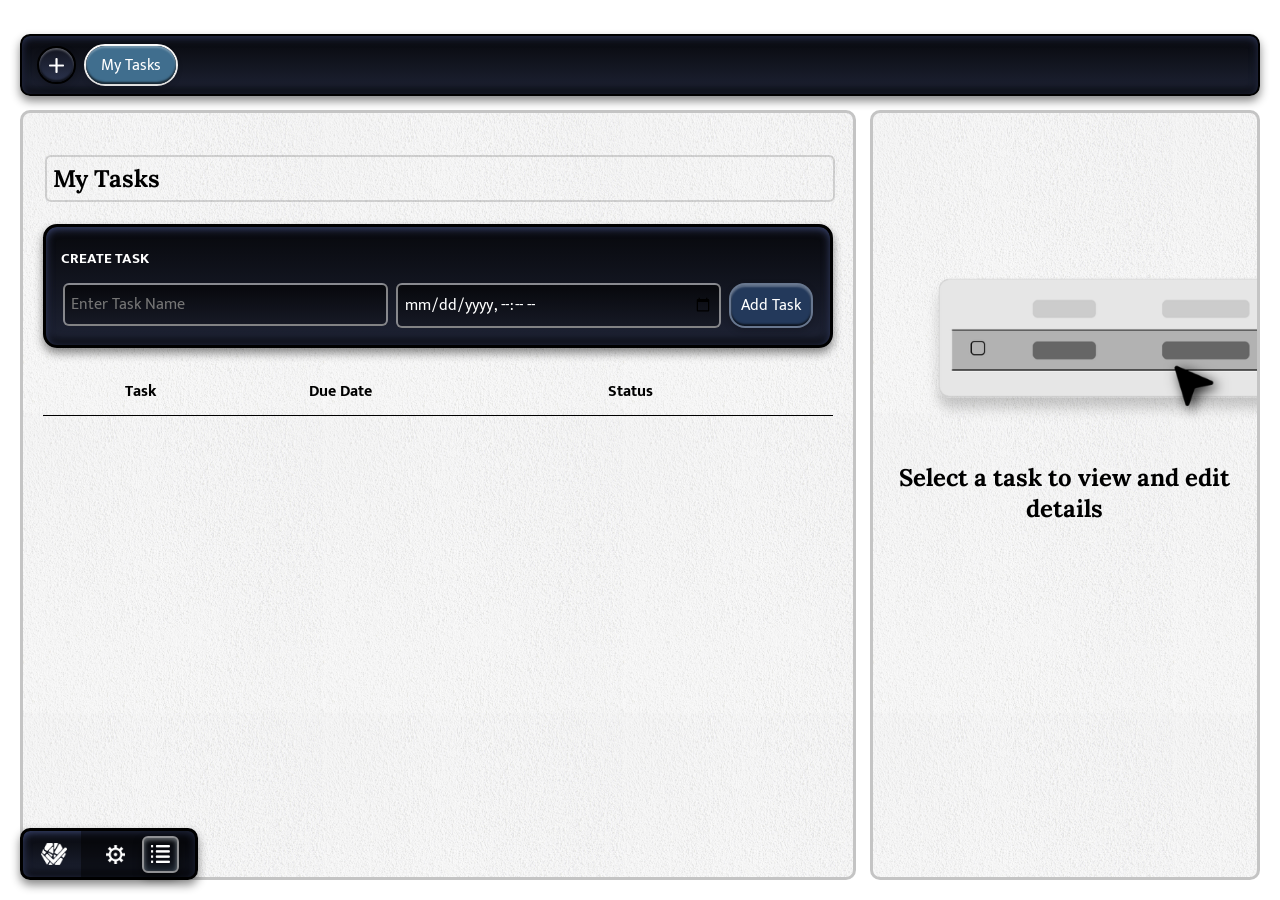
<file: index.html>
<!DOCTYPE html>
<html lang="en">
<head>
    <meta charset="UTF-8">
    <meta name="viewport" content="width=device-width, initial-scale=1.0">
    <title>To Do | Mosaic</title>
    <script src="Tabs.js" defer></script>
    <script src="ToDo.js" defer></script>
    <script src="Load.js" defer></script>
    <link rel="stylesheet" href="style.css">
</head>
<style>
        .visually-hidden {
            position: absolute;
            width: 1px;
            height: 1px;
            padding: 0;
            margin: -1px;
            overflow: hidden;
            clip: rect(0, 0, 0, 0);
            white-space: nowrap;
            border: 0;
        }
</style>

<!--Nav Bar-->
<nav class="topbar">
    
    <!--Logo-->
    <img src="assets/icon-04.png" width="30" height="30" alt="-">

    <!--Icons Panel-->
    <div class="menu-buttonSection">

    <!--Settings Button-->
    <a id="settings" class="menu-button" href="settings.html" aria-label="Settings">
        <img src="assets/Icon-01.png" width="35" height="35" alt="To-do">
    </a>

    <!--To Do Button-->
    <a id="todo" class="menu-button" aria-label="To-do list" aria-current="page">
        <img src="assets/Icon-02.png" width="35" height="35" alt="Settings">
    </a>

    </div>
</nav>

<body>

    <!--Wallpaper Layer-->
    <div id="wallpaper-layer"></div>
    <div class="mainArea">

        <main>

            <!--TEMPORARY - MESSAGE-->
            <p id="message" role="status" class="notification" aria-live="polite"></p>

            <!-- List Browser for Todo Tabs-->
             <div class="list-browser">
                
                <!--Add tab button-->
                <button id="add-list" type="button" aria-label="Add new list">
                    <img src="assets/icon-add.png" width="15" height="15" alt="+">
                </button>

                <!--List menu-->
                <nav id="todo-tabs" aria-label="Your To-do Lists"></nav>
             </div>




             <!--To do section-->
             <section class="texture">

                <!--Title-->
                <h1><input 
                    id="list-title" 
                    type="text" 
                    aria-label="List title" 
                    maxlength="28" 
                    value="My Tasks">
                </h1>

                <!--Add section-->
                <section class="paper todo-section" id="todo-section">

                    <!--Form-->
                    <form id="todo-form">
                    
                    <!--Header-->
                    <p class="todoHeaderText">CREATE TASK</p>

                    <!--Task Name-->
                    <label>
                        <span class="visually-hidden">Task</span>
                        <input 
                            class="todo-section-input" 
                            id="todo-title" 
                            name="title" 
                            type="text" 
                            placeholder="Enter Task Name" 
                            required>
                    </label>

                    <!--Date and Time-->
                    <label>
                        <span class="visually-hidden">Due date and Time</span>
                        <input 
                            class="todo-section-input" 
                            id="todo-date" 
                            name="date" 
                            type="datetime-local" 
                            required>
                    </label>

                    <!--Submit Button-->
                    <button class="todo-section-button" id="add-button" type="submit">Add Task</button>

                    </form>

                </section>

                <!--To do table-->
                <table id="todo-table" aria-label="To-do tasks table">

                <!--Table head-->
                <thead>
                    <tr>
                        <th scope="col"></th> <!--Completion-->
                        <th scope="col">Task</th> <!--Task Name-->
                        <th scope="col">Due Date</th> <!--Due date-->
                        <th scope="col">Status</th> <!--Status-->
                    </tr>
                </thead>

                <!--Body, handled by Todo.js-->
                <tbody id="todo-table-body"></tbody>
            </table>   

             </section>
            




             <!--Edit / Attach Section-->
             <section class="task-detail texture" id="task-detail" aria-labelledby="task-detail-heading">

                <!--Click Task Message, Shows when empty-->
                <div id="task-detail-empty">
                    <center>
                        <img 
                        src="assets/SelectTask.png" 
                        width="450" 
                        height="300" 
                        alt="To-do">
                    </center>
                    <center>
                        <h2>Select a task to view and edit details</h2>
                    </center>
                </div>

                <!--Main Edit Menu, Shows when something is selected.-->
                <form id="task-edit-form" hidden>

                <!--Title-->
                <textarea 
                    id="load-title" 
                    class="task-title-input" 
                    name="title" 
                    rows="2" 
                    placeholder="Task title" 
                    required>
                </textarea>

                <!--Date-->
                <input 
                    id="load-date" 
                    class="task-date-input" 
                    name="date" 
                    type="datetime-local" 
                    required>

                <!--Description-->
                <textarea 
                    id="load-description" 
                    class="task-description-input" 
                    name="description" 
                    rows="4" 
                    placeholder="Add details about this task">
                </textarea>

                <!--Task Complete Section-->
                <label 
                    class="task-completed-label" 
                    for="load-completed">

                        <input id="load-completed" name="completed" type="checkbox">
                         Mark as Completed

                </label> 

                <hr class="settings-divider">

                <!--Task Attachments Subsection-->
                <div class="task-attachments">
                    <label for="task-attachment-input">Attachments</label>

                    <!--Attachment Input-->
                    <input id="task-attachment-input" type="file" multiple>
                    <ul id="task-attachment-list" aria-label="Task attachments"></ul>

                </div>

                <!--Action Buttons-->
                <div class="task-detail-actions">
                    <button class="importantButton" id="save-task-button" type="submit">Save</button>
                    <button class="unimportantButton" id="cancel-task-button" type="button">Cancel</button>
                    <button class="unimportantButton" id="delete-task-button" type="button">Delete</button>
                </div>

                <!--Task Status-->
                <p id="taskStatus" class="status" role="status" aria-live="polite"></p>
                
                </form>

            </section>  

        </main>

    </div>
    
</body>

<!--Delete Confirmation-->
<dialog class="BadConfirmation" id="DeleteConfirmation">

    <center><h2>Are you sure you want to delete this task?</h2></center>
    <center><p><b>This is not reversable!</b></p></center>

    <div class="confirmation-actions">
        <button class="unimportantButton" id="noDelete" type="button">No</button>
        <button class="dangerButton" id="yesDelete" type="button">Yes, delete</button>
    </div>

</dialog>

<script>
    //Background stuff
    const savedColor = localStorage.getItem("backgroundColor");
    const savedWallpaper = localStorage.getItem("mosaic-wallpaper");
    const wallpaperLayer = document.getElementById("wallpaper-layer");
    const wallpaperBlurred = localStorage.getItem("mosaic-wallpaper-blur") === "true";

    //If the saved color is not null, set the background color with the saved color.
    if (savedColor !== null) {
        document.documentElement.style.setProperty(
            "--background-color",
            savedColor
        );
    }

    //if the wallpaper is not null, set that wallpaper.
    if (savedWallpaper !== null) {
        wallpaperLayer.style.backgroundImage = `url("${savedWallpaper}")`;
    }

    //then toggle that wallpaper on.
    wallpaperLayer.classList.toggle("wallpaper-blurred", wallpaperBlurred);
</script>

</html>
</file>
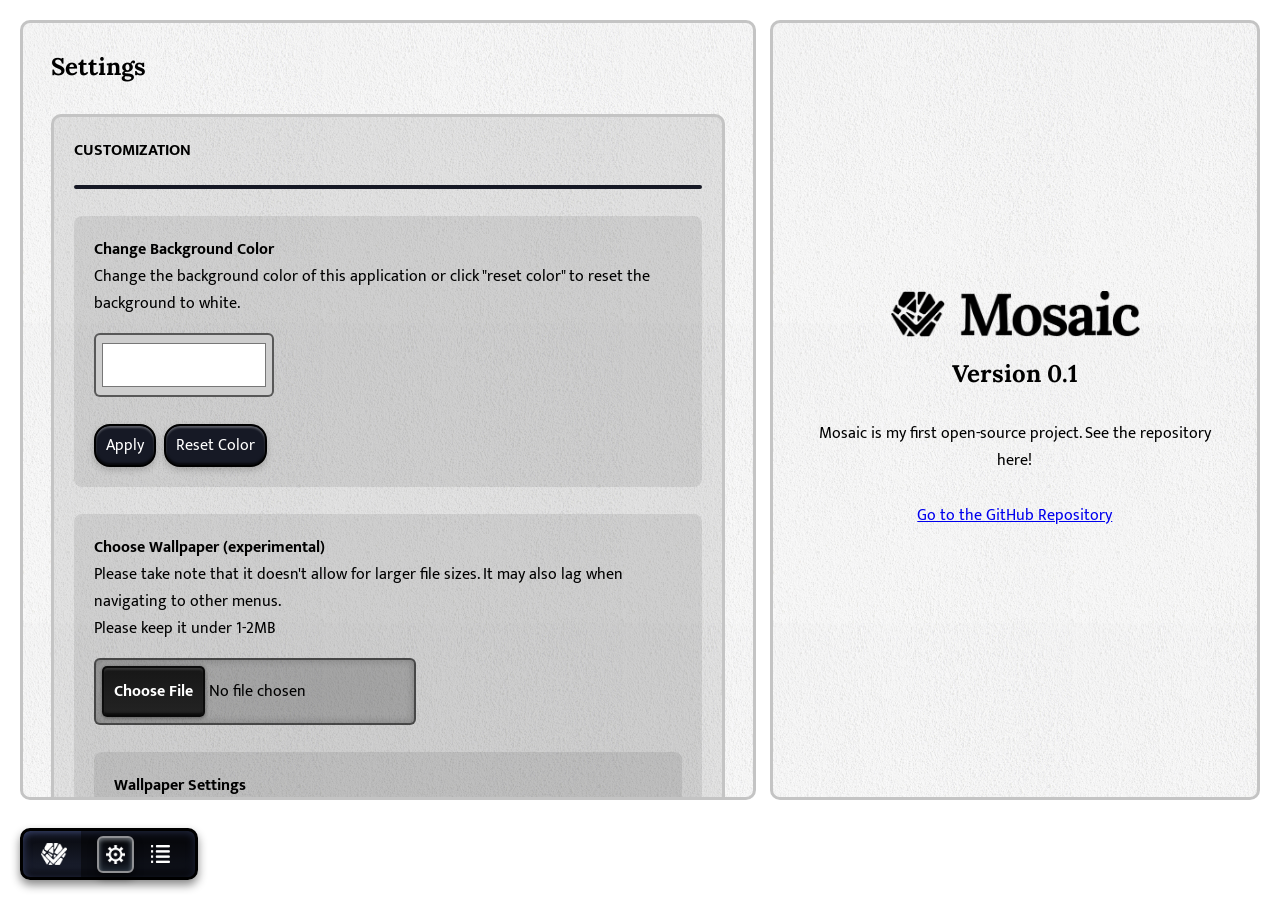
<file: settings.html>
<!DOCTYPE html>
<html lang="en">
<head>
    <meta charset="UTF-8">
    <meta name="viewport" content="width=device-width, initial-scale=1.0">
    <title>Settings</title>
    <link rel="stylesheet" href="style.css">
    <script src="Settings.js" defer></script>
    <script src="Port.js" defer></script>
</head>
<body>
    <div id="wallpaper-layer"></div>

    <!---Nav bar-->
    <nav class="topbar" aria-label="Main navigation">

        <img src="assets/icon-04.png" width="30" height="30" alt="Mosaic logo">

        <div class="menu-buttonSection">

            <a id="settings" class="menu-button" href="settings.html" aria-label="Settings" aria-current="page">
                <img src="assets/Icon-01.png" width="35" height="35" alt="">
            </a>

            <a id="todo" class="menu-button" href="index.html" aria-label="To-do list">
                <img src="assets/Icon-02.png" width="35" height="35" alt="">
            </a>

        </div>
    </nav>

    <!---Settings-->
    <main class="settings-main">

        <section class="settings-panel settings-customization texture">

            <h1>Settings</h1>

            <!--Customization Section-->
            <section class="settings-subsection">
            <h4>CUSTOMIZATION</h4>
            <hr class="settings-divider">
            <br>
            
            <div class="settings-subsubsection">
            <!--Background Color-->
            <label for="backgroundColor"><b>Change Background Color</b></label><br>
            <p>Change the background color of this application or click "reset color" to reset the background to white.</p>
            <input type="color" id="backgroundColor" value="#ffffff"><br><br>
            
            <!--Apply/Reset Color-->
            <div class="settings-actions">
                <button id="applyColor" type="button">Apply</button>
                <button id="reset" type="button">Reset Color</button>
            </div>
            </div>
            
            <br>

            
            <!--Experimental Wallpaper Feature-->
            <div class="settings-subsubsection">
            <label for="wallpaper-upload"><b>Choose Wallpaper (experimental)</b></label><BR>
                <p>Please take note that it doesn't allow for larger file sizes. It may also lag when navigating to other menus.<br>Please keep it under 1-2MB</p>
            <input type="file" id="wallpaper-upload" accept="image/*"><BR><br>
            
            <div class="settings-subsubsection">
            <p><b>Wallpaper Settings</b></p>
            
            <!--Experimental Wallpaper Blur-->
            <label for="blur">
                <input id="blur" name="wallpaper-blur" type="checkbox">
                Toggle wallpaper blur
            </label>

            <!--Remove Wallpaper-->
            <br><br>
            <button id="remove-wallpaper" type="button">Remove wallpaper</button>
            </div>
            </div>

            </section>

            <!--Backup Section-->
            <section class="settings-subsection">
            <h4>BACKUP</h4>
            <hr class="settings-divider">
            <br>

            <p class="status" id="backupmessage" role="status" aria-live="polite"></p>

            <p>Export your list, attatchments and settings to a downloadable JSON file</p>
            <button id="export-backup" type="button">Export all data</button><br><br>
            <br>

            <p>Import your list, attatchments and settings from an instance of Mosaic<BR><B>IMPORTING WILL REPLACE ALL YOUR DATA AND IS NOT REVERSABLE.</B></p> 
            <input id="import-backup-file" type="file" accept=".json,application/json" hidden>
            <button id="import-backup" type="button">Import Backup</button><br><br>
            </section>
        </section>

        <!--About Section-->
        <section class="settings-panel settings-about texture">
            <center>
            <img 
                src="assets/mosaic.png" 
                width="250" 
                height="46" 
                alt="To-do">
            </center>
            <h2>Version 0.1</h2>
            <p>Mosaic is my first open-source project. See the repository here!</p>
            <center><a href="https://github.com/anythingbutausername/mosaic">Go to the GitHub Repository</a></center>

        </section>

    </main>

    <!--Import confirmation dialog-->
    <dialog class="BadConfirmation" id="import-confirmation" aria-labelledby="import-confirmation-title">

        <center><h2 id="import-confirmation-title">Replace Mosaic data?</h2></center>
        <center><p>Importing this backup will replace all Mosaic data on this device. <b>This is not reversable!</b></p></center>

        <div class="confirmation-actions">
            <button class="importantButton" id="cancel-import" type="button">Cancel</button>
            <button class="DangerButton" id="confirm-import" type="button">Import backup</button>
        </div>

    </dialog>
</body>
<script>
    const savedColor = localStorage.getItem("backgroundColor");

    if (savedColor !== null) {
        document.documentElement.style.setProperty(
            "--background-color",
            savedColor
        );
        document.getElementById("backgroundColor").value = savedColor;
    }
</script>
</html>
</file>
<file: style.css>
/* Load the project's display and body fonts. */
@import url('https://fonts.googleapis.com/css2?family=Lora:ital,wght@0,400..700;1,400..700&family=Mukta+Vaani:wght@200;300;400;500;600;700;800&display=swap');
 
:root {
/* CSS HEX */
--shadow-grey: #161925ff;
--twilight-indigo: #23395bff;
--rich-cerulean: #406e8eff;
--powder-blue: #8ea8c3ff;
--frozen-water: #cbf7edff;

--background-color: #ffffff;
}

/* Use the readable body font throughout the page. */
body {
    font-family: 'Mukta Vaani', sans-serif;
    margin: 0;
    background-color: var(--background-color);
    isolation: isolate;

    background-size: cover;
    background-position: center;
    background-repeat: no-repeat;
    background-attachment: fixed;
}

#wallpaper-layer {
    position: fixed;
    inset: 0;
    z-index: -1;

    background-size: cover;
    background-position: center;
    background-repeat: no-repeat;

    pointer-events: none;
}

#wallpaper-layer.wallpaper-blurred {
    filter: blur(8px);
    transform: scale(1.03);
}

/* Use the decorative font for primary headings. */
h1, h2, h3 {
    font-family: 'Lora', sans-serif;
}

/* Keep smaller headings in the body font with a bold weight. */
h4, h5, h6 {
    font-family: 'Mukta Vaani', sans-serif;
}

/* Add space inside the main content area. */
main {
    box-sizing: border-box;
    display: grid;
    grid-template-columns: minmax(0, 1.5fr) minmax(0, 0.7fr);
    grid-template-rows: auto auto minmax(0, 1fr); /* Add a dedicated row for the browser-like tab strip. */
    gap: 14px;
    height: 100%;
    min-height: 0;
    padding: 20px 20px 20px;
}

.mainArea {
    display: block;
    height: 100vh;
    height: 100dvh;
    min-height: 0;
    width: 100%;
}

main > #message {
    grid-column: 1 / -1;
    margin: 0;
}

main > section {
    box-sizing: border-box;
    min-width: 0;
    min-height: 0;
    margin: 0;
    overflow: auto;
}

/* Give sections a dark red background and spacing from following sections. */
section {
    background: #ededed;
    border: 3px solid #c4c4c4;
    padding: 20px;
    margin-bottom: 20px;
    border-radius: 10px;
}

.settingsection {
    border-radius: 0px;
    background-color: rgb(223, 222, 222);
    padding: 20px;
    gap: 10px;
}

.settings-main {
    grid-template-columns: minmax(0, 1.5fr) minmax(0, 1fr);
    grid-template-rows: minmax(0, 1fr);
    height: 100vh;
    height: 100dvh;
    padding: 20px 20px 100px;
}

.settings-main .settings-panel {
    display: flex;
    flex-direction: column;
    gap: 12px;
    padding: 28px;
}

.settings-main > section.settings-customization {
    grid-column: 1;
    grid-row: 1;
}

.settings-main > section.settings-about {
    grid-column: 2;
    grid-row: 1;
}

.settings-main h1,
.settings-main h2,
.settings-main h4,
.settings-main p {
    margin-top: 0;
}

.settings-customization input[type="color"] {
    box-sizing: border-box;
    cursor: pointer;
    height: 64px;
    margin: 0;
    padding: 4px;
    width: min(100%, 180px);
}

.settings-actions {
    display: flex;
    flex-wrap: wrap;
    gap: 8px;
}

.settings-actions button {
    margin: 0;
}

.settings-about {
    justify-content: center;
}

.settings-about h2,
.settings-about p {
    text-align: center;
}

@media (max-width: 800px) {
    .settings-main {
        align-content: start;
        grid-template-columns: minmax(0, 1fr);
        grid-template-rows: auto auto;
        height: auto;
        min-height: 100vh;
        min-height: 100dvh;
        padding: 20px 16px 100px;
    }

    .settings-main .settings-panel {
        min-height: 0;
    }

    .settings-main > section.settings-customization {
        grid-column: 1;
        grid-row: 1;
    }

    .settings-main > section.settings-about {
        grid-column: 1;
        grid-row: 2;
    }

    .settings-about {
        min-height: 180px;
    }
}

/*PAPER TEXTURE!*/

.texture {
    background-image: url("assets/papertexture.jpg");
    background-repeat: repeat;
    background-size: 300px 300px;
}



/*MENU BAR SECTION*/
/*Menu bar (name like that because it was intended to be a top nav bar*/
.topbar {
    position: fixed;
    top: 93%;
    left: 86%;
    transform: translateX(-50%);

    display: flex;
    align-items: center;
    justify-content: flex-start;
    gap: 12px;

    padding: 8px 16px;
    width: fit-content;
    max-width: calc(100% - 32px);

    background: linear-gradient(to bottom, rgb(7, 8, 12), #1e2335);
    border: 3px solid black;
    border-radius: 10px;
    box-sizing: border-box;
    z-index: 1000;

    box-shadow: inset 0 2px 8px #3e4975, /*Light*/
        inset 0 -4px 8px rgb(0, 0, 0), /*Dark*/
        0 5px 10px rgba(0, 0, 0, 0.468) /*Shadow beneath*/
}

@media (min-width: 601px) {
    .topbar {
        top: auto;
        right: auto;
        bottom: 20px;
        left: 20px;
        transform: none;
    }
}

/*logo*/
.topbar > img:first-child {
    box-sizing: border-box;
    width: 30px;
    height: 30px;
    padding: 2px;
    border-radius: 6px;
    object-fit: contain;
}

/*mosaic icon*/
.topbar .menu-icon {
    background: none;
    border: none;
    padding: 4px;
    margin: 0;
    width: 40px;
    height: 35px;
    border-radius: 0px;
    display: grid;
    place-items: center;
    cursor: pointer;
}

/*menu button*/
.topbar .menu-button {
    box-sizing: border-box;
    background: none;
    border: none;
    padding: 7px;
    margin: 0;
    width: 37px;
    height: 37px;
    border-radius: 6px;
    display: grid;
    place-items: center;
    flex: 0 0 37px;
    cursor: pointer;
    border: 2px solid #f0544f00;
    transition: background-color 0.2s;
}

/*when hovered*/
.topbar .menu-button:hover {
    background: linear-gradient(to bottom, rgb(7, 8, 12), #1e2335);
    border: 2px solid #ffffff8c;
    border-radius: 6px;
    transition: 0.2s
}

/*when hovered*/
.topbar .menu-button:active {
    background: linear-gradient(to bottom, rgb(7, 8, 12), #1e2335);
    border: 2px solid #ffffff8c;
    border-radius: 6px;
    box-shadow: inset 0 -2px 8px #b3dfff32, /*Light*/
        inset 0 2px 4px rgba(137, 137, 137, 0.715), /*Dark*/
        0 5px 10px rgba(0, 0, 0, 0.468) /*Shadow beneath*/;
    transition: 0.2s
}

/*when active*/
.topbar .menu-button[aria-current="page"] {
    border: 2px solid #ffffff8c;
    box-shadow: inset 0 -2px 8px #b3dfff32, /*Light*/
        inset 0 2px 4px rgba(137, 137, 137, 0.715), /*Dark*/
        0 5px 10px rgba(0, 0, 0, 0.468) /*Shadow beneath*/;
        transition: 0.2s;
}

/*button image*/
.topbar .menu-button img {
    display: block;
    width: 100%;
    height: 100%;
    object-fit: contain;
}

/*secondary section where the buttons are*/
.menu-buttonSection {
    display: flex;
    align-items: center;
    justify-content: flex-start;
    gap: 8px;
    padding: 0 16px;
    background: rgba(0, 0, 0, 0.459);
    align-self: stretch;
    margin: -8px -16px -8px 0;
    padding-right: 16px;
    border-radius: 0 7px 7px 0;
}


/*TODO HEADER SECTION*/
/*list names*/
#list-title {
    box-sizing: border-box;
    width: 100%;
    max-width: 100%;
    border: 0;
    background: transparent;
    color: inherit;
    font: inherit;
    font-family: 'Lora', sans-serif;
    background: none;
    border: 2px solid #80808052;
}

/*list name on hover*/
#list-title:hover {
    border: solid 2px rgba(7, 7, 7, 0.589);
    background-color: #cecece;
}


/*ADD TASK SECTION*/
/*todo section itself*/
.todo-section {
    padding: 4px 15px 15px;
    display: flex;
    flex-direction: row;
    background: linear-gradient(to bottom, rgb(7, 8, 12), #1e2335);
    border: 3px solid black;
    border-radius: 14px;


    box-shadow: inset 0 2px 8px #3e4975, /*Light*/
            inset 0 -4px 8px rgb(0, 0, 0), /*Dark*/
            0 5px 10px rgba(0, 0, 0, 0.468) /*Shadow beneath*/
}

/*form positioning*/
.todo-section form {
    display: grid;
    grid-template-columns: minmax(0, 1fr) minmax(0, 1fr) auto;
    gap: 8px;
    width: 100%;
}

/*header task, labels, texts*/
.todo-section form .todoHeaderText {
    grid-column: 1 / -1;
    font-weight: bold;
}

.todo-section form label,
.todo-section form input {
    box-sizing: border-box;
    width: 100%;
    min-width: 0;
}


/*Inputs*/
.todo-section-input {
    background: linear-gradient(to bottom, rgb(7, 8, 12), #161925ff);
    color: white;
    border: 2px solid rgba(255, 255, 255, 0.494);
    transition: 0.2s;
}


.todo-section-input:hover {
    background:linear-gradient(to bottom, rgb(49, 56, 83), #161925ff);
    color: white;
    border: 2px solid rgba(255, 255, 255, 0.708);
    transition: 0.2s;
}
 
/*Add button*/
.todo-section-button {
    background:#23395bff;
    color: white;
    border: 2px solid rgba(255, 255, 255, 0.313);
    transition: 0.2s;
}

/*Add task button hover*/
.todo-section-button:hover {
    background:#406e8eff;
    color: white;
    border: 2px solid rgba(255, 255, 255, 0.731);
    transition: 0.2s;
}

/*Add task button active*/
.todo-section-button:active {
    background:#406e8eff;
    color: white;
    border: 2px solid rgba(255, 255, 255, 0.731);
    transition: 0.2s;
    box-shadow: inset -0px -2px 2px #ffffff1f,  /*Light*/
            inset 0px 2px 2px #000000a0, /*Dark*/
            0 1px 4px rgba(0, 0, 0, 0.468) /*Shadow beneath*/
}


.todo-section form .todo-section-button {
    justify-self: start;
    width: auto;
}

@media (min-width: 601px) and (max-width: 1100px) {
    .todo-section form {
        grid-template-columns: repeat(2, minmax(0, 1fr));
    }

    @media (max-width: 600px) {
        .todo-section form {
            grid-template-columns: minmax(0, 1fr);
        }

        .todo-section form .todo-section-button {
            width: auto;
        }
    }

    .todo-section form .todoHeaderText,
    .todo-section form .todo-section-button {
        grid-column: 1 / -1;
    }

    .todo-section form .todo-section-button {
        width: 100%;
    }
}


/*DA REAL TOP BAR NA MAY TABS STUFF SECTION*/
/*List of ToDo Browser*/
.list-browser {
    box-sizing: border-box;
    background: linear-gradient(to bottom, rgb(7, 8, 12), #1e2335);
    border: 2px solid black;
    grid-column: 1 / -1; 
    grid-row: 2; 
    display: flex;
    align-items: center;
    gap: 8px;
    min-width: 0;
    padding: 8px 15px;
    border-radius: 10px;
    overflow-x: auto;
    overflow-y: hidden;
    box-shadow: inset 0 2px 8px #2f3758, /*Light*/
        inset 0 -4px 8px rgb(0, 0, 0), /*Dark*/
        0 5px 10px rgba(0, 0, 0, 0.468) /*Shadow beneath*/
}

/*Ttabs section*/
#todo-tabs { 
    display: flex;
    flex: 0 0 auto;
    flex-wrap: nowrap; 
    align-items: center; 
    gap: 6px;
    width: max-content;
    margin: 0;
    padding: 0;
}

/*tab select and close button*/
#todo-tabs .list-tab-select,
#todo-tabs .list-tab-close {
    display: grid;
    flex: 0 0 auto; /* Keep tab labels readable without shrinking. */
    box-sizing: border-box; /* Include padding and border in the matching height. */
    place-items: center;
    height: 38px; /* Set the same explicit control height. */
    margin: 0; /* Remove global button margin from tab alignment. */
}

/*User-made tabs*/
#todo-tabs .list-tab-select.list-tab-user {
    position: relative;
    z-index: 0;
    max-width: none;
    border-radius: 20px 0 0 20px;
    background: linear-gradient(to bottom, #131520, #2b334d);
    padding: 0px 15px 0px;
    color: white;
    transition: 0.2s;
    border:none;
}

/*unselected - hover*/
#todo-tabs .list-tab-select.list-tab-user:hover {
    border: solid 2px rgba(255, 255, 255, 0.639);
    background: linear-gradient(to bottom, #25283d, #384264);
    transition: 0.2s;
    border:none;
}

/*list tab button clusters*/
.list-tab {
    flex-shrink: 0;
}

/*selected tabs*/
#todo-tabs .list-tab-select[aria-selected="true"] {
    background:#406e8eff;
    padding: 0px 15px 0px;
    color: white;
    border:none;
}

/*hover*/
#todo-tabs .list-tab-select[aria-selected="true"]:hover {
    background:#355a75;
    padding: 0px 15px 0px;
    color: white;
    border:none;
}

/*clicked*/
#todo-tabs .list-tab-select[aria-selected="true"]:active {
    background:#355a75;
    padding: 0px 15px 0px;
    border:none;
    color: white;
        box-shadow: inset 0 -2px 8px #b3dfff32, /*Light*/
            inset 0 1px 4px rgb(0, 0, 0), /*Dark*/
            0 5px 10px rgba(0, 0, 0, 0.468) /*Shadow beneath*/
}


/*normal*/

/*default and hover*/
#todo-tabs .list-tab-select.list-tab-default {
    position: relative;
    z-index: 0;
    border-radius: 20px;
    padding: 0px 15px 0px;
    background: linear-gradient(to bottom, #131520, #2b334d);
}
#todo-tabs .list-tab-select.list-tab-default:hover {
    background: linear-gradient(to bottom, #25283d, #384264);
    color: white;
    transition: 0.2s;
}

/*clicked*/
#todo-tabs .list-tab-select.list-tab-default:active {
    background: linear-gradient(to bottom, #25283d, #384264);
    color: white;
    transition: 0.2s;
    box-shadow: inset 0 -2px 8px #b3dfff32, /*Light*/
        inset 0 1px 4px rgb(0, 0, 0), /*Dark*/
        0 5px 10px rgba(0, 0, 0, 0.468) /*Shadow beneath*/
}

/*selected*/
#todo-tabs .list-tab-select.list-tab-default[aria-selected="true"] {
    background:#406e8eff;
    padding: 0px 15px 0px;
    color: white;
}

#todo-tabs .list-tab-select.list-tab-default[aria-selected="true"]:hover {
    background:#355a75;
    padding: 0px 15px 0px;
    color: white;
}

#todo-tabs .list-tab-select.list-tab-default[aria-selected="true"]:active {
    background:#355a75;
    padding: 0px 15px 0px;
    color: white;
    box-shadow: inset 0 -2px 8px #b3dfff32, /*Light*/
        inset 0 1px 4px rgb(0, 0, 0), /*Dark*/
        0 5px 10px rgba(0, 0, 0, 0.468) /*Shadow beneath*/
}

/*Add button*/
#add-list {
    box-sizing: border-box;
    display: grid;
    flex: 0 0 38px;
    place-items: center;
    height: 38px;
    margin: 0;
    padding: 0 10px;
    background: linear-gradient(to bottom, #131520, #2b334d);
    border: 2px solid #000000;
    border-radius: 20px;
    transition: 0.2s;
}

#add-list:hover {
    transition: 0.2s;
}

#add-list:active {
    transition: 0.2s;
    border-color: white;
    box-shadow: inset 0 -2px 8px #b3dfff32, /*Light*/
        inset 0 2px 4px rgba(137, 137, 137, 0.715), /*Dark*/
        0 5px 10px rgba(0, 0, 0, 0.468) /*Shadow beneath*/
}

#todo-tabs .list-tab {
    position: relative;
    z-index: 1;
    border: 2px solid #000000;
    transition: 0.2s;
}

#todo-tabs .list-tab:hover {
    border: solid 2px rgba(255, 255, 255, 0.639);
    transition: 0.2s;
}
#todo-tabs .list-tab:active {
    border: solid 2px rgb(255, 255, 255);
        box-shadow: inset 0 -2px 8px #b3dfff32, /*Light*/
        inset 0 2px 4px rgba(137, 137, 137, 0.715), /*Dark*/
        0 5px 20px rgba(203, 203, 203, 0.468); /*Shadow beneath*/
        transition: 0.2s;
}

#todo-tabs .list-tab-select,
#todo-tabs .list-tab-close {
    border: none;
    outline: none;
}

#todo-tabs .list-tab[aria-selected="true"],
#todo-tabs .list-tab[aria-selected="true"]:hover {
    border-color: #fff;
}

/*clustering*/
.list-tab { 
    display: inline-flex; 
    flex: 0 0 auto; 
    align-items: center;
    min-width: 0; 
    border-radius: 21px;
    border: 2px solid #374263;
    transition: border-color 0.2s;
}

.list-tab:hover,
.list-tab:focus-within {
    border-color: #dff1fdf1;
}


/*close button*/
#todo-tabs .list-tab-close { 
    border-radius: 0px 20px 20px 0px;
    padding: 8px 16px;
    flex: 0 0 38px;
    border-left: 0;
    background: linear-gradient(to bottom, #050609, #161724);
    transform: 0.2s;
}

#todo-tabs .list-tab-close img {
    display: block;
    width: 10px;
    height: 10px;
    object-fit: contain;
}

#todo-tabs .list-tab-close:hover { 
    border-radius: 0px 20px 20px 0px;
    padding: 8px 16px;
    flex: 0 0 38px;
    border-left: 0;
    background: #000000f6;
    transform: 0.2s;
    background: linear-gradient(to top, #670404, #820404);
}

#todo-tabs .list-tab-close:active { 
    border-radius: 0px 20px 20px 0px;
    padding: 8px 16px;
    flex: 0 0 38px;
    border-left: 0;
    background: #000000f6;
    transform: 0.2s;
    background: linear-gradient(to top, #320202, #570303);
}



/* scrollbar stuff */

.list-browser {
    scrollbar-width: thin; 
    scrollbar-color: #f0544f #d0d0d0;
}

.list-browser::-webkit-scrollbar {
    height: 12px; /* Horizontal scrollbar height */
}

.list-browser::-webkit-scrollbar-track {
    background: #d0d0d0;
    border-radius: 8px;
}

.list-browser::-webkit-scrollbar-thumb {
    background: #f0544f;
    border-radius: 8px;
}





.todoHeaderText {
    color: white;
    font-size: 15px;
    margin-bottom: 2px;
}


/*Task detail*/

.task-detail {
    grid-column: 2;
    grid-row: 3; /* Position task editing under the shared list-tab bar. */
}

main > section:not(.task-detail) { /* Place the task list beside its editor. */
    grid-column: 1; /* Keep the main list in the first column. */
    grid-row: 3; /* Align it beneath the shared tab strip. */
}

.task-detail form:not([hidden]) {
    display: grid;
    gap: 8px;
    max-width: 560px;
}

.task-detail input:not([type="checkbox"]),
.task-detail textarea {
    box-sizing: border-box;
    width: 100%;
    max-width: 100%;
}

.task-detail textarea {
    background-color: #cecece;
    border: 2px solid rgba(7, 7, 7, 0.589);
    border-radius: 6px;
    font: inherit;
    padding: 6px;
}

/* Attachments */

.task-attachments {
    display: grid;
    gap: 8px;
    min-width: 0;
}

/*task attachment input*/
.task-attachments > label {
    font-weight: 700;
    font-family: 'Mukta Vaani', sans-serif;
}

/*outer "no files selected*/
.task-attachments input[type="file"] {
    max-width: 100%;
    font-family: 'Mukta Vaani', sans-serif; ;
    transition: 0.2s;
    background-color: rgba(0, 0, 0, 0.2);
    box-shadow: inset 0 0 10px #0000003d;
    margin: 0;

}

#task-attachment-input:hover {
    background-color: rgba(35, 57, 91, 0.345);
    border: 2px solid #36588bb8;
    border-radius: 5px;
    color: black;
    transition: 0.2s;
}

#task-attachment-input:active {
    background-color: rgba(35, 57, 91, 0.345);
    border: 2px solid #c0d9ff;
    border-radius: 5px;
    color: black;
    transition: 0.2s;
    box-shadow: inset 0 -2px 8px #a2c7ff3b, /*Light*/
    inset 0 2px 4px #3f67a3, /*Dark*/
    0 5px 20px rgba(203, 203, 203, 0.468); /*Shadow beneath*/
}

/*browse... button*/
#task-attachment-input::file-selector-button {
    font: inherit;
    font-weight: bold;
    background: linear-gradient(to bottom, rgb(23, 23, 23), rgb(35, 35, 35));
    border: 2px solid rgba(0, 0, 0, 0.615);
    border-radius: 5px;
    color: white;
    padding: 10px;
    transition: 0.2s;
    box-shadow: inset -0px 2px 2px #ffffff1f, /*Light*/
            inset 0px -2px 2px rgba(0, 0, 0, 0.628), /*Dark*/
            0 1px 4px rgba(0, 0, 0, 0.468) /*Shadow beneath*/
}

/*hover and active*/
#task-attachment-input::file-selector-button:hover {
    background: linear-gradient(to bottom, rgb(53, 53, 53), rgb(62, 62, 62));
    transition: 0.2s;
    border: 2px solid #ffffff;
    color: white;
}

#task-attachment-input::file-selector-button:active {
    background: linear-gradient(to bottom, #23395bff, #3f67a3) ;
    transition: 0.2s;
    border: 2px solid #c0d9ff;
    color: white;
    box-shadow: inset 0 -2px 8px #63a1ff3b, /*Light*/
    inset 0 2px 4px #3f67a3, /*Dark*/
    0 5px 20px rgba(203, 203, 203, 0.468); /*Shadow beneath*/
}



/* Delete, Download Buttons*/
#task-attachment-list .attachment-action-button {
    align-items: center;
    display: inline-flex;
    gap: 6px;
    justify-content: center;
    min-height: 38px;
    border-radius: 4px;
    background: linear-gradient(to bottom, rgb(23, 23, 23), rgb(35, 35, 35));
}

#task-attachment-list .attachment-action-button img {
    height: 20px;
    object-fit: contain;
    width: 20px;
}

#task-attachment-list .attachment-action-button:hover {
    color: white;
    background: linear-gradient(to bottom, rgb(53, 53, 53), rgb(62, 62, 62));
    border-color: white;
}

#task-attachment-list .attachment-action-button:active {
    color: white;
    background: linear-gradient(to bottom, #23395bff, #3f67a3) ;
    border-color: white;
    box-shadow: inset 0 -2px 8px #63a1ff3b, /*Light*/
    inset 0 2px 4px #3f67a3, /*Dark*/
    0 5px 20px rgba(203, 203, 203, 0.468); /*Shadow beneath*/
}


#task-attachment-list .attachment-action-button:focus-visible {
    outline: 3px solid #2563eb;
    outline-offset: 2px;
}

/*attachment list container*/
#task-attachment-list {
    display: grid;
    gap: 6px;
    list-style: none;
    margin: 0;
    padding: 0px;
}

/*attachment items*/
#task-attachment-list li {
    align-items: center;
    background: rgba(0, 0, 0, 0.12);
    border: 2px solid rgba(0, 0, 0, 0.615);
    box-shadow: inset 0 0 10px #0000003d;
    border-radius: 6px;
    display: flex;
    flex-wrap: wrap;
    gap: 8px;
    min-width: 0;
    padding: 8px;
    transition: 0.2s;
}

#task-attachment-list li:hover {
    align-items: center;
    background-color: rgba(35, 57, 91, 0.345);
    border: 2px solid #36588b;
    box-shadow: inset 0 0 10px #0000003d;
    border-radius: 6px;
    display: flex;
    flex-wrap: wrap;
    gap: 8px;
    min-width: 0;
    padding: 8px;
}

#task-attachment-list li > span {
    flex: 1 1 180px;
    overflow-wrap: anywhere;
}

/*attachment preview button*/
.attachment-preview-button {
    background: transparent;
    border: 3px solid rgb(1, 1, 1);
    border-radius: 4px;
    cursor: pointer;
    flex: 0 0 56px;
    height: 56px;
    overflow: hidden;
    padding: 0;
    width: 56px;
}

/*image*/
.attachment-preview-button img {
    display: block;
    height: 100%;
    object-fit: cover;
    width: 100%;
}

/*focus-visible and hover*/
.attachment-preview-button:focus-visible,
.task-image-preview button:focus-visible {
    outline: 3px solid #2563eb;
    outline-offset: 2px;
}

.attachment-preview-button:hover {
    border: 3px solid rgb(255, 255, 255);
}

.task-image-preview {
    box-sizing: border-box;
    background: rgba(0, 0, 0, 0.12);
    border: 2px solid rgba(0, 0, 0, 0.687);
    border-radius: 6px;
    display: grid;
    flex: 1 1 100%;
    gap: 8px;
    min-width: 0;
    padding: 8px;
}

.task-image-preview-header {
    align-items: center;
    display: flex;
    flex-wrap: wrap;
    gap: 8px;
    justify-content: space-between;
    min-width: 0;
}

.task-image-preview-header span {
    flex: 1 1 180px;
    overflow-wrap: anywhere;
}

.task-image-preview img {
    display: block;
    height: auto;
    margin: 0 auto;
    max-height: 320px;
    max-width: 100%;
    object-fit: contain;
}

#task-attachment-list a,
#task-attachment-list button {
    flex: 0 0 auto;
}

#task-attachment-message {
    margin: 0;
}


/*task form elements*/
.task-completed-label {
    align-items: center;
    display: flex;
    gap: 8px;
}

.task-completed-label input {
    margin: 0;
}

.task-detail-actions {
    display: grid;
    grid-template-columns: repeat(3, minmax(0, 1fr));
    gap: 2px;
    width: 100%;
}

textarea.task-title-input {
    box-sizing: border-box;
    font-family: 'Lora';
    font-size: 36px;
    font-weight: bold;
    background: none;
    border: 2px solid #80808052;
    line-height: 1.2;
    min-height: 2.4em;
    resize: vertical;
}

textarea.task-title-input:hover {
    font-weight: bold;
    border: solid 2px rgba(7, 7, 7, 0.589);
    background-color: #cecece;
    border-radius: 6px;
    transition: 0.2s;
}

.task-date-input {
    font-family: 'Mukta Vaani';
    font-size: 16px;
    background: none;
    border: 2px solid #80808052;
    margin: 0;
}

.task-date-input:hover {
    border: solid 2px rgba(7, 7, 7, 0.589);
    background-color: #cecece;
    border-radius: 6px;
    transition: 0.2s;
}

textarea.task-description-input {
    font-family: 'Mukta Vaani';
    font-size: 16px;
    background: none;
    border: 2px solid #80808052;
    border-radius: 6px;
    transition: 0.2s;
}

textarea.task-description-input:hover {
    border: solid 2px rgba(7, 7, 7, 0.589);
    background-color: #cecece;
    border-radius: 6px;
    transition: 0.2s;
}

/*table properties section*/

#todo-table-body tr {
    cursor: pointer;
}

#todo-table-body tr:focus-visible {
    cursor: pointer;
}

#todo-table-body tr.selected-task {
    background: rgb(94, 188, 255);
    box-shadow: inset 0 0 10px #0000003d;
}

/*Task Status for easy tracking*/
.complete-status {
    background-color: #007a02;
    color: white;
    font-weight: bold;
}

.overdue-status {
    background-color: #6a0707;
    color: white;
    font-weight: bold;
}

.today-status {
    background-color: #1e56ef;
    color: white;
}

.task-status {
    background-color: #6f6f6f;
    color: white;
}






input {
    background-color: #cecece;
    padding: 6px;
    font-family: "Mukta Vaani", sans-serif;
    font-size: 16px;
    border-radius: 6px;
    border: solid 2px rgba(7, 7, 7, 0.589);
    margin: 2px;
}

input[type="radio"] {
    font-family: "Mukta Vaani", sans-serif;
    appearance: none;
    width: 16px;
    height: 16px;
    border: 2px solid #333;
    border-radius: 20%;
    accent-color: #00272bff;
    padding: 1px;  
}
input[type="checkbox"] {
    appearance: none;
    width: 16px;
    height: 16px;
    border: 2px solid #333;
    border-radius: 20%;
    accent-color: #00272bff;
    padding: 1px;
}

input[type="radio"]:checked {
    background: #00272bff;
    border-color: #00272bff;
    box-shadow: inset 0 0 0 4px white;
}
input[type="checkbox"]:checked {
  background: #00272bff;
  border-color: #00272bff;
  box-shadow: inset 0 0 0 4px white;
}

input[type="range"] {
    background-color: red;
}

input[type="search"] {
    width: 100%
}







/*Button design inspired from ania kubow's tiktok about premium buttons*/

button {
    padding: 6px 10px;
    font-family: "Mukta Vaani", sans-serif;
    font-size: 16px;
    border-radius: 16px;
    margin: 2px;
    color: white;
    border: solid 2px black;
    background: #161925ff;
    box-shadow: inset -0px 2px 2px rgba(252, 252, 252, 0.286), /*Light*/
        inset 0px -2px 2px rgba(0, 0, 0, 0.659), /*Dark*/
        0 3px 7px rgba(0, 0, 0, 0.189) /*Shadow beneath*/;
    transition:0.2s;
}

button:hover {
    background: rgb(60, 68, 100);
    cursor: pointer;
    color: white;
}

button:active {
    background: rgb(60, 68, 100);
    cursor: pointer;
    color: white; 
        box-shadow: inset -0px -2px 2px #ffffff1f,  /*Light*/
            inset 0px 2px 2px #000000a0, /*Dark*/
            0 3px 7px rgba(0, 0, 0, 0.189) /*Shadow beneath*/;
}

table {
    width: 100%;
    border-collapse: collapse;
}

th, td {
    padding: 10px;
    border-bottom: 1px solid black;
    text-align: left;
}

/*button states*/
.importantButton {
    background: #406e8eff;
    border: 2px solid black;
    color: white;
    font-weight: bold;
    box-shadow: inset -0px 2px 2px rgba(252, 252, 252, 0.142), /*Light*/
        inset 0px -2px 2px rgba(0, 0, 0, 0.659), /*Dark*/
        0 3px 7px rgba(0, 0, 0, 0.189) /*Shadow beneath*/;
    transition: 0.2s;
}

.unimportantButton {
    background: #161925ff;
    border: 2px solid rgba(0, 0, 0, 0.194);
    color: white;
    box-shadow: inset -0px 2px 2px rgba(252, 252, 252, 0.286), /*Light*/
        inset 0px -2px 2px rgba(0, 0, 0, 0.659), /*Dark*/
        0 3px 7px rgba(0, 0, 0, 0.189) /*Shadow beneath*/;
    transition: 0.2s;
}

.dangerButton {
    background: var(--cinnabar);
    border-color: var(--cinnabar);
    color: white;
}

button.importantButton:hover {
    background: #5189b2;
    border: 2px solid black;
    color: white;
}

button.importantButton:active {
    background: #5189b2;
    border: 2px solid rgba(0, 0, 0, 0.946);
    color: white;
    box-shadow: inset -0px -2px 2px #ffffff1f,  /*Light*/
            inset 0px 2px 2px #000000a0, /*Dark*/
            0 3px 7px rgba(0, 0, 0, 0.189) /*Shadow beneath*/;
}

button.unimportantButton:hover {
    background: rgb(60, 68, 100);
    border: solid 2px black;
    color: #ffffff;
}

button.unimportantButton:active {
    background: rgb(60, 68, 100);
    border: solid 2px black;
    color: #ffffff;
    box-shadow: inset -0px -2px 2px #ffffff1f,  /*Light*/
            inset 0px 2px 2px #000000a0, /*Dark*/
            0 3px 7px rgba(0, 0, 0, 0.189) /*Shadow beneath*/;
}

button.dangerButton:hover {
    background: rgb(220, 107, 104);
    border: solid 2px white;
    color: white;
}

tr:hover {
    background-color: #66666670;
}

/* Visually distinguish completed tasks after they are moved to the bottom. */
.completed-task {
    color: #3b3b3b;
    background-color: #00800046;
    text-decoration: line-through;
}

.completed-task td:first-child {
    text-decoration: line-through;
    
}

.completed-task:hover {
    background-color: #008000be;
    color: white;
}

.overdue-task {
    background-color: rgba(238, 46, 49, 0.445);
    color: black;
    box-shadow: inset 4px 0 var(--racing-red);
}

.overdue-task:hover {
    color: black;
    background-color: rgba(238, 46, 49, 0.801);
}

@media (max-width: 1100px) {
    #task-detail-empty img {
        display: none;
    }

    #task-detail-empty:not([hidden]) {
        box-sizing: border-box;
        display: flex;
        flex-direction: column;
        justify-content: center;
        min-height: 100%;
        text-align: center;
    }
}



@media (max-width: 600px) {
    .settings-main {
        padding: 88px 12px 100px;
    }

    .mainArea {
        height: auto;
        min-height: 100vh;
        min-height: 100dvh;
    }

    main {
        grid-template-columns: minmax(0, 1fr);
        grid-template-rows: auto auto minmax(55vh, auto) minmax(45vh, auto); /* Reserve separate mobile rows for tabs and both panels. */
        min-height: 100vh;
        min-height: 100dvh;
        height: auto;
        padding: 88px 12px 12px;
    }

    main > #message,
    .task-detail {
        grid-column: 1;
    }

    .task-detail {
        grid-row: auto; /* Let the editor follow the list vertically on mobile. */
    }

    .list-browser { /* Stack browser tabs above list actions on phones. */
        flex-wrap: wrap; /* Wrap controls when the viewport is narrow. */
        align-items: center; /* Keep wrapped controls vertically aligned. */
    }

    .topbar {
        top: 30px;
        right: auto;
        left: 8px;
        transform: none;
        width: calc(100% - 16px);
        max-width: none;
        gap: 10px;
        padding: 6px 10px;
    }

    .menu-buttonSection {
        flex: 1 1 auto;
        min-width: 0;
        gap: 10px;
        margin: -6px -10px -6px 0;
        padding: 0 10px;
    }

    .topbar .search {
        flex: 1 1 0;
        width: auto;
        min-width: 0;
        box-sizing: border-box;
        padding: 6px;
        width: 50%;
    }
}

dialog {
    border-radius: 20px;
}

.settings-subsection {
    background-color: rgba(0, 0, 0, 0.09);
}

.settings-subsubsection {
    background-color: rgba(0, 0, 0, 0.083);
    padding: 20px;
    border-radius: 8px;
}

.settings-divider {
    box-sizing: border-box;
    width: 100%;
    margin-top: 0px;
    margin-bottom: 0px;
    border-radius: 5px;
    border: 2px solid var(--shadow-grey);
}

.BadConfirmation {
    box-sizing: border-box;
    width: min(90vw, 480px);
    max-width: 90vw;
    padding: 24px;
    background-color: white;
    color: black;
    border: 4px solid red;
        box-shadow: inset -0px 2px 10px #ff111182, /*Light*/
            inset 0px -2px 10px #ff111182, /*Dark*/
            0 1px 4px rgba(0, 0, 0, 0.468) /*Shadow beneath*/
}

.BadConfirmation::backdrop {
    background: rgba(0, 0, 0, 0.55);
    backdrop-filter: blur(10px);
}

.confirmation-actions {
    display: grid;
    grid-template-columns: repeat(2, minmax(0, 1fr));
    gap: 8px;
    width: 100%;
    margin-top: 24px;
}

.confirmation-actions button {
    width: 100%;
    margin: 0;
}

.BadConfirmation .confirmation-actions .unimportantButton {
    background: #23395b;
    border-color: #161925;
    color: white;
}

.BadConfirmation .confirmation-actions .unimportantButton:hover {
    background: #406e8e;
    border-color: #161925;
    color: white;
}

.BadConfirmation .confirmation-actions .dangerButton {
    background: #b42318;
    border-color: #7a1710;
    color: white;
}

.BadConfirmation .confirmation-actions .dangerButton:hover {
    background: #8f1d14;
    border-color: #5f120d;
    color: white;
}

.BadConfirmation .confirmation-actions button:focus-visible {
    outline: 3px solid #161925;
    outline-offset: 3px;
}

.status {
    padding: 10px;
    background-color: rgba(17, 17, 17, 0.19);
    border: 2px gray solid;
    border-radius: 12px;
    margin-top:10px;
}

.status:empty {
    display: none;
}

.notification {
    box-sizing: border-box;
    position: fixed;

    top: 18%;
    left: 50%;
    z-index: 1000;
    width: min(40vw, 500px);
    min-height: 20px;

    margin: 0;

    padding: 16px;
    transform: translate(-50%, -50%);
    display: grid;

    align-items: center;

    justify-items: center;

    text-align: center;

    color: white;
    background: linear-gradient(to bottom, #340101, #840101);
    border: 4px solid #fe0202cf;
    border-radius: 20px;
    box-shadow: 0 12px 36px rgba(0, 0, 0, 0.4);
    transition: 0.2s;
}

.notification:empty {
    display: none;
    transition: 0.2s;
}







/*browse... default button*/
input[type="file"]::file-selector-button {
    font: inherit;
    font-weight: bold;
    background: linear-gradient(to bottom, rgb(23, 23, 23), rgb(35, 35, 35));
    border: 2px solid rgba(0, 0, 0, 0.615);
    border-radius: 5px;
    color: white;
    padding: 10px;
    transition: 0.2s;
    box-shadow: inset -0px 2px 2px #ffffff1f, /*Light*/
            inset 0px -2px 2px rgba(0, 0, 0, 0.628), /*Dark*/
            0 1px 4px rgba(0, 0, 0, 0.468) /*Shadow beneath*/
}


input[type="file"]::file-selector-button:hover {
    background: linear-gradient(to bottom, rgb(53, 53, 53), rgb(62, 62, 62));
    transition: 0.2s;
    border: 2px solid #ffffff;
    color: white;
}

input[type="file"]::file-selector-button:active {
    background: linear-gradient(to bottom, #23395bff, #3f67a3) ;
    transition: 0.2s;
    border: 2px solid #c0d9ff;
    color: white;
    box-shadow: inset 0 -2px 8px #63a1ff3b, /*Light*/
    inset 0 2px 4px #3f67a3, /*Dark*/
    0 5px 20px rgba(203, 203, 203, 0.468); /*Shadow beneath*/
}


/*file input default*/
input[type="file"] {
    max-width: 100%;
    font-family: 'Mukta Vaani', sans-serif; ;
    transition: 0.2s;
    background-color: rgba(0, 0, 0, 0.2);
    box-shadow: inset 0 0 10px #0000003d;
    margin: 0;

}

input[type="file"]:hover {
    background-color: rgba(35, 57, 91, 0.345);
    border: 2px solid #36588bb8;
    border-radius: 5px;
    color: black;
    transition: 0.2s;
}

input[type="file"]:active {
    background-color: rgba(35, 57, 91, 0.345);
    border: 2px solid #c0d9ff;
    border-radius: 5px;
    color: black;
    transition: 0.2s;
    box-shadow: inset 0 -2px 8px #a2c7ff3b, /*Light*/
    inset 0 2px 4px #3f67a3, /*Dark*/
    0 5px 20px rgba(203, 203, 203, 0.468); /*Shadow beneath*/
}
</file>
